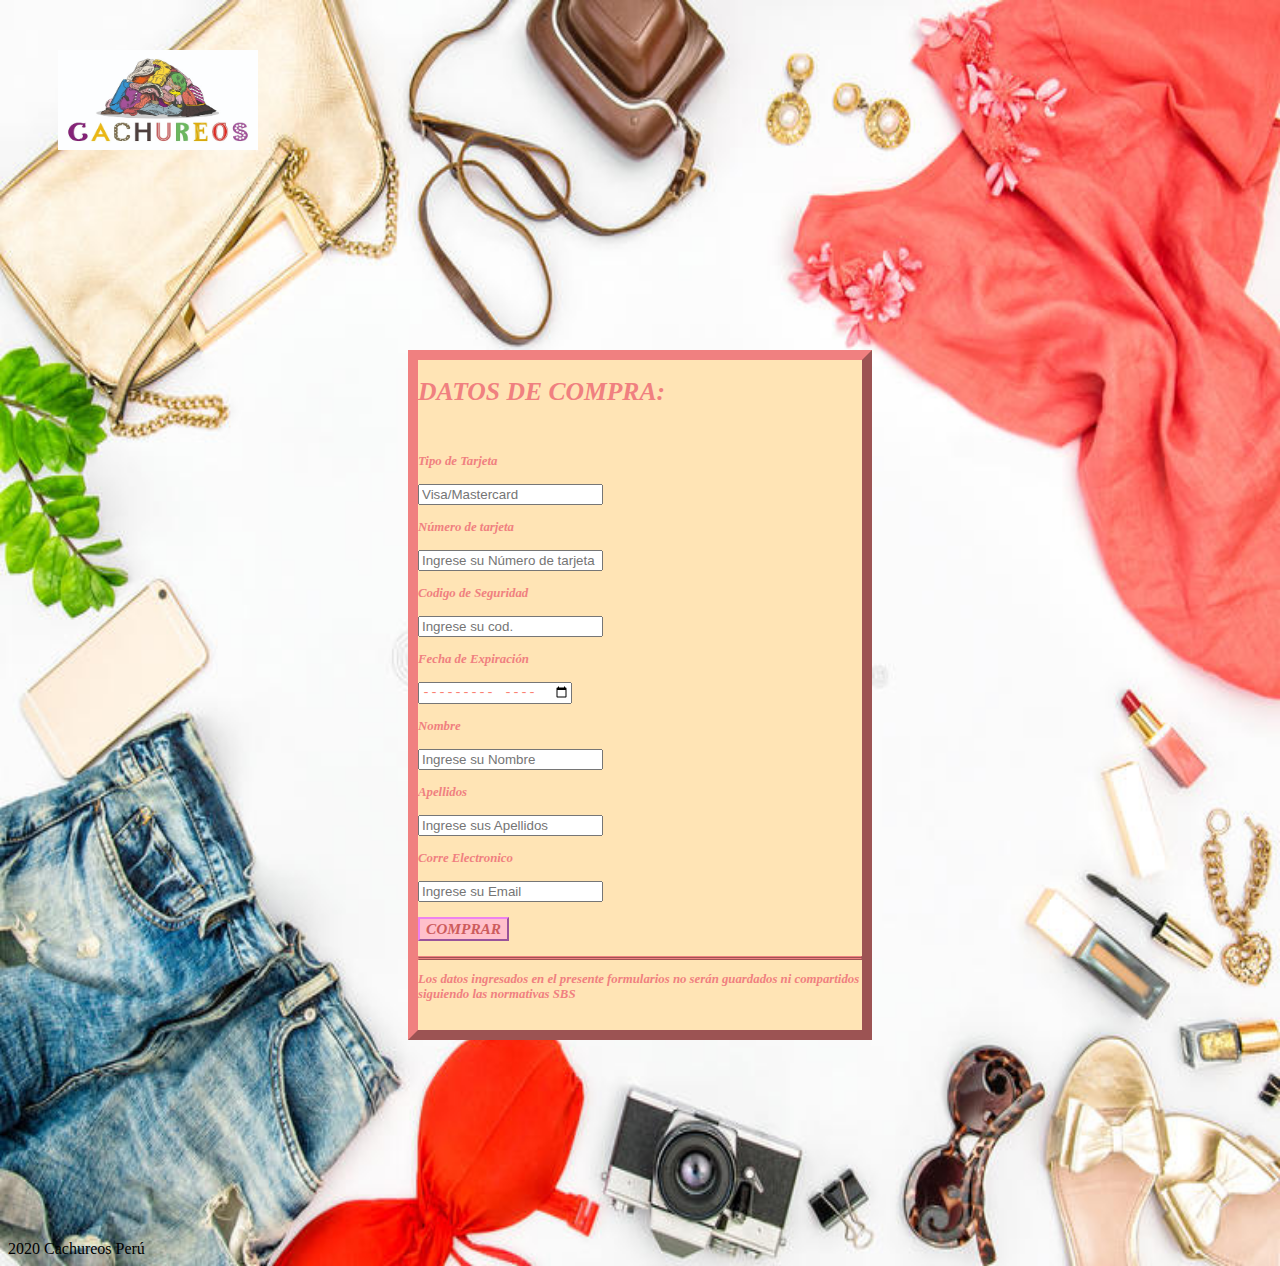
<file: src/index.html>
<!DOCTYPE html>
<html>
  <head>
    <meta charset="utf-8">
    <!--<meta name="viewport"content="width=device-width"> -->
    <title>CACHUREOS ROPA ONLINE</title>
    <!-- comentario linkea html con css -->
    <link rel="stylesheet" href="style.css" type="text/css" />

  </head>

  <body>

    <header id="Encabezado">
    </header>
    <main>
    <div class="container">

     <h1>DATOS DE COMPRA:</h1><br><br>
     <label class="subtitulo" id="Tipo de tarjeta">Tipo de Tarjeta</label><br><br>
     <input type="text" name="Tipo de tarjeta" class="casilla" id="Tipo de tarjeta1" placeholder="Visa/Mastercard"><br><br>
     <label class="subtitulo" id="Numero de tarjeta">Número de tarjeta</label><br><br>
     <input type="text" name="número de tarjeta" class="casilla" id="Numero" placeholder="Ingrese su Número de tarjeta" maxlength="16"><br><br>
     <label class="subtitulo" id="Codigo de seguridad">Codigo de Seguridad</label><br><br>
     <input type="text" name="Cod. Seguridad" class="casilla" id="Codigo de Seguridad1" placeholder="Ingrese su cod."><br><br>
     <label class="subtitulo" id="Fecha de Expiracion">Fecha de Expiración</label><br><br>
     <input type="month" id="Fecha de Expiracion1" class="casilla" name="Fecha de Expiración"><br><br>
     <label class="subtitulo" id="Nombre">Nombre</label><br><br>
     <input type="text" name="Nombre" class="casilla" id="Nombre1" placeholder="Ingrese su Nombre"><br><br>
     <label class="subtitulo" id="Apellidos">Apellidos</label><br><br>
     <input type="text" name="Apellidos" class="casilla" id="Apellidos1" placeholder="Ingrese sus Apellidos"><br><br>
     <label class="subtitulo" id="Email">Corre Electronico</label><br><br>
     <input type="text" name="Email" class="casilla" id="Email1" placeholder="Ingrese su Email"><br><br>
     <button type="button" id="getData" class="boton" >COMPRAR</button><br><br>
     <div id="mostrar" class="mostrar"></div>
     <div id="enmascarado" class="mostrar"></div>

     <p>Los  datos  ingresados en el presente formularios no serán guardados ni compartidos siguiendo las normativas SBS</p><br>
   </div>

   <footer>2020 Cachureos Perú</footer>

    <!-- lleva info del html al js -->
    <script src="index.js" type="module"></script>

    </main>
  </body>

</html>
</file>
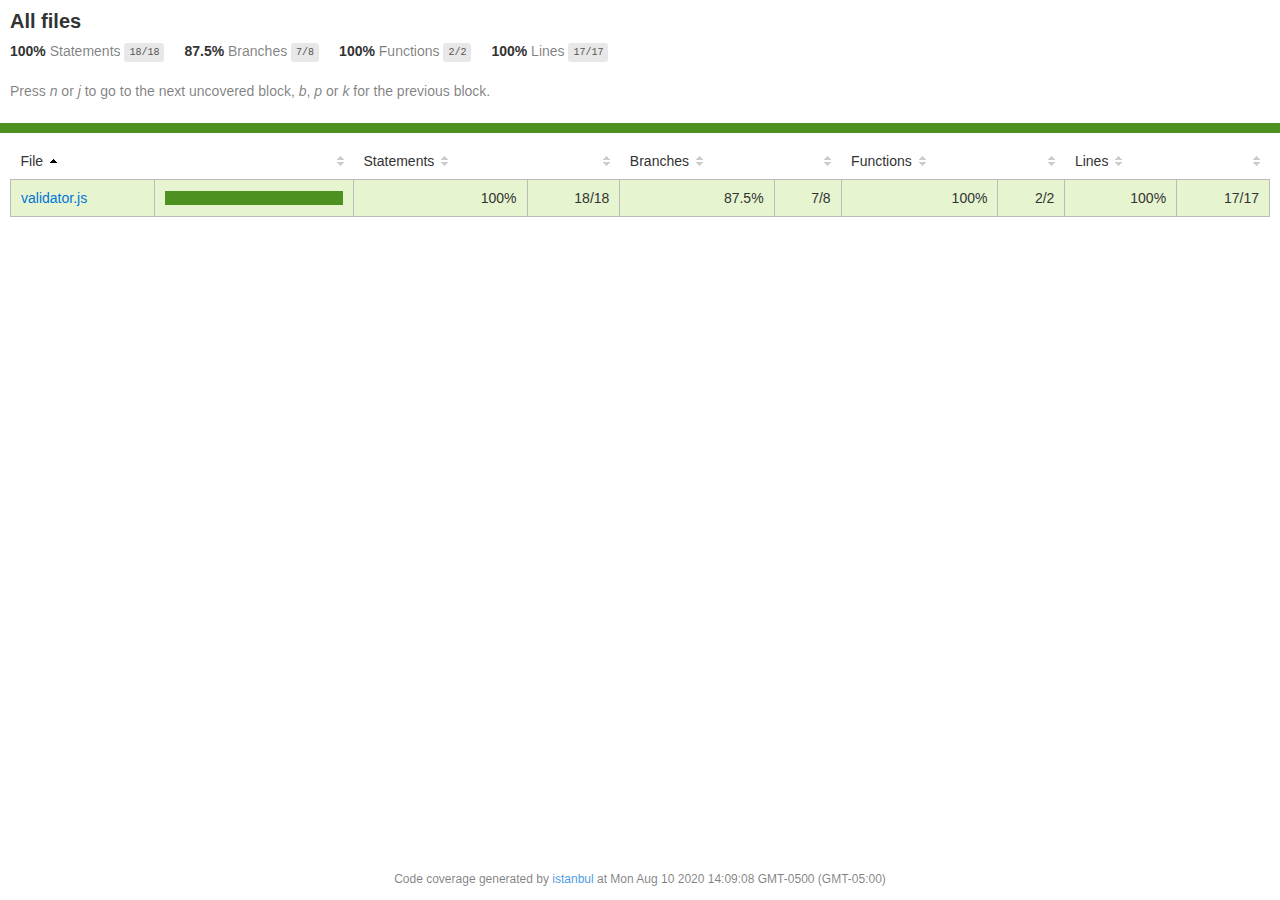
<file: coverage/lcov-report/index.html>
<!doctype html>
<html lang="en">

<head>
    <title>Code coverage report for All files</title>
    <meta charset="utf-8" />
    <link rel="stylesheet" href="prettify.css" />
    <link rel="stylesheet" href="base.css" />
    <meta name="viewport" content="width=device-width, initial-scale=1">
    <style type='text/css'>
        .coverage-summary .sorter {
            background-image: url(sort-arrow-sprite.png);
        }
    </style>
</head>
    
<body>
<div class='wrapper'>
    <div class='pad1'>
        <h1>All files</h1>
        <div class='clearfix'>
            
            <div class='fl pad1y space-right2'>
                <span class="strong">100% </span>
                <span class="quiet">Statements</span>
                <span class='fraction'>18/18</span>
            </div>
        
            
            <div class='fl pad1y space-right2'>
                <span class="strong">87.5% </span>
                <span class="quiet">Branches</span>
                <span class='fraction'>7/8</span>
            </div>
        
            
            <div class='fl pad1y space-right2'>
                <span class="strong">100% </span>
                <span class="quiet">Functions</span>
                <span class='fraction'>2/2</span>
            </div>
        
            
            <div class='fl pad1y space-right2'>
                <span class="strong">100% </span>
                <span class="quiet">Lines</span>
                <span class='fraction'>17/17</span>
            </div>
        
            
        </div>
        <p class="quiet">
            Press <em>n</em> or <em>j</em> to go to the next uncovered block, <em>b</em>, <em>p</em> or <em>k</em> for the previous block.
        </p>
    </div>
    <div class='status-line high'></div>
    <div class="pad1">
<table class="coverage-summary">
<thead>
<tr>
   <th data-col="file" data-fmt="html" data-html="true" class="file">File</th>
   <th data-col="pic" data-type="number" data-fmt="html" data-html="true" class="pic"></th>
   <th data-col="statements" data-type="number" data-fmt="pct" class="pct">Statements</th>
   <th data-col="statements_raw" data-type="number" data-fmt="html" class="abs"></th>
   <th data-col="branches" data-type="number" data-fmt="pct" class="pct">Branches</th>
   <th data-col="branches_raw" data-type="number" data-fmt="html" class="abs"></th>
   <th data-col="functions" data-type="number" data-fmt="pct" class="pct">Functions</th>
   <th data-col="functions_raw" data-type="number" data-fmt="html" class="abs"></th>
   <th data-col="lines" data-type="number" data-fmt="pct" class="pct">Lines</th>
   <th data-col="lines_raw" data-type="number" data-fmt="html" class="abs"></th>
</tr>
</thead>
<tbody><tr>
	<td class="file high" data-value="validator.js"><a href="validator.js.html">validator.js</a></td>
	<td data-value="100" class="pic high">
	<div class="chart"><div class="cover-fill cover-full" style="width: 100%"></div><div class="cover-empty" style="width: 0%"></div></div>
	</td>
	<td data-value="100" class="pct high">100%</td>
	<td data-value="18" class="abs high">18/18</td>
	<td data-value="87.5" class="pct high">87.5%</td>
	<td data-value="8" class="abs high">7/8</td>
	<td data-value="100" class="pct high">100%</td>
	<td data-value="2" class="abs high">2/2</td>
	<td data-value="100" class="pct high">100%</td>
	<td data-value="17" class="abs high">17/17</td>
	</tr>

</tbody>
</table>
</div>
                <div class='push'></div><!-- for sticky footer -->
            </div><!-- /wrapper -->
            <div class='footer quiet pad2 space-top1 center small'>
                Code coverage generated by
                <a href="https://istanbul.js.org/" target="_blank">istanbul</a>
                at Mon Aug 10 2020 14:09:08 GMT-0500 (GMT-05:00)
            </div>
        </div>
        <script src="prettify.js"></script>
        <script>
            window.onload = function () {
                prettyPrint();
            };
        </script>
        <script src="sorter.js"></script>
        <script src="block-navigation.js"></script>
    </body>
</html>
</file>
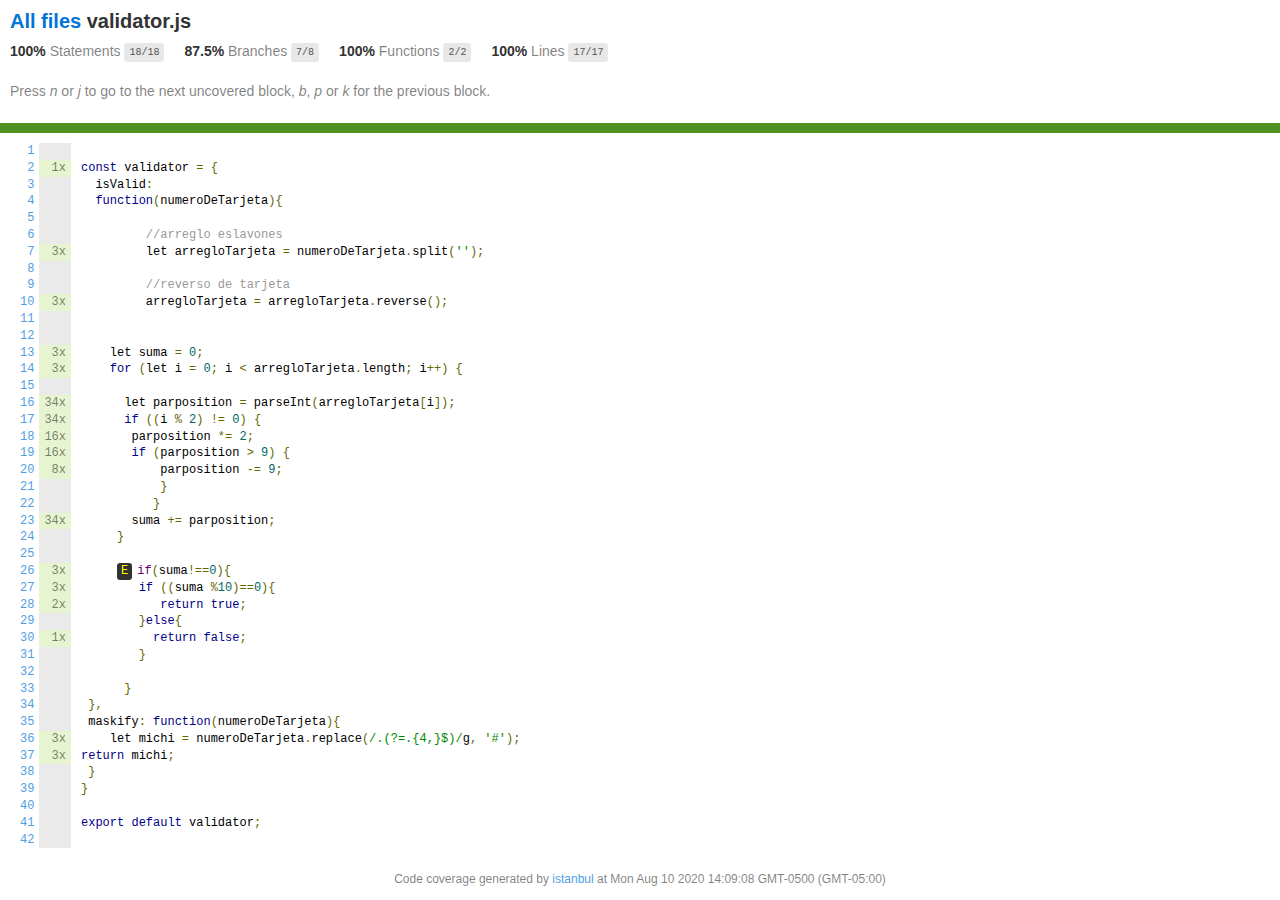
<file: coverage/lcov-report/validator.js.html>
<!doctype html>
<html lang="en">

<head>
    <title>Code coverage report for validator.js</title>
    <meta charset="utf-8" />
    <link rel="stylesheet" href="prettify.css" />
    <link rel="stylesheet" href="base.css" />
    <meta name="viewport" content="width=device-width, initial-scale=1">
    <style type='text/css'>
        .coverage-summary .sorter {
            background-image: url(sort-arrow-sprite.png);
        }
    </style>
</head>
    
<body>
<div class='wrapper'>
    <div class='pad1'>
        <h1><a href="index.html">All files</a> validator.js</h1>
        <div class='clearfix'>
            
            <div class='fl pad1y space-right2'>
                <span class="strong">100% </span>
                <span class="quiet">Statements</span>
                <span class='fraction'>18/18</span>
            </div>
        
            
            <div class='fl pad1y space-right2'>
                <span class="strong">87.5% </span>
                <span class="quiet">Branches</span>
                <span class='fraction'>7/8</span>
            </div>
        
            
            <div class='fl pad1y space-right2'>
                <span class="strong">100% </span>
                <span class="quiet">Functions</span>
                <span class='fraction'>2/2</span>
            </div>
        
            
            <div class='fl pad1y space-right2'>
                <span class="strong">100% </span>
                <span class="quiet">Lines</span>
                <span class='fraction'>17/17</span>
            </div>
        
            
        </div>
        <p class="quiet">
            Press <em>n</em> or <em>j</em> to go to the next uncovered block, <em>b</em>, <em>p</em> or <em>k</em> for the previous block.
        </p>
    </div>
    <div class='status-line high'></div>
    <pre><table class="coverage">
<tr><td class="line-count quiet"><a name='L1'></a><a href='#L1'>1</a>
<a name='L2'></a><a href='#L2'>2</a>
<a name='L3'></a><a href='#L3'>3</a>
<a name='L4'></a><a href='#L4'>4</a>
<a name='L5'></a><a href='#L5'>5</a>
<a name='L6'></a><a href='#L6'>6</a>
<a name='L7'></a><a href='#L7'>7</a>
<a name='L8'></a><a href='#L8'>8</a>
<a name='L9'></a><a href='#L9'>9</a>
<a name='L10'></a><a href='#L10'>10</a>
<a name='L11'></a><a href='#L11'>11</a>
<a name='L12'></a><a href='#L12'>12</a>
<a name='L13'></a><a href='#L13'>13</a>
<a name='L14'></a><a href='#L14'>14</a>
<a name='L15'></a><a href='#L15'>15</a>
<a name='L16'></a><a href='#L16'>16</a>
<a name='L17'></a><a href='#L17'>17</a>
<a name='L18'></a><a href='#L18'>18</a>
<a name='L19'></a><a href='#L19'>19</a>
<a name='L20'></a><a href='#L20'>20</a>
<a name='L21'></a><a href='#L21'>21</a>
<a name='L22'></a><a href='#L22'>22</a>
<a name='L23'></a><a href='#L23'>23</a>
<a name='L24'></a><a href='#L24'>24</a>
<a name='L25'></a><a href='#L25'>25</a>
<a name='L26'></a><a href='#L26'>26</a>
<a name='L27'></a><a href='#L27'>27</a>
<a name='L28'></a><a href='#L28'>28</a>
<a name='L29'></a><a href='#L29'>29</a>
<a name='L30'></a><a href='#L30'>30</a>
<a name='L31'></a><a href='#L31'>31</a>
<a name='L32'></a><a href='#L32'>32</a>
<a name='L33'></a><a href='#L33'>33</a>
<a name='L34'></a><a href='#L34'>34</a>
<a name='L35'></a><a href='#L35'>35</a>
<a name='L36'></a><a href='#L36'>36</a>
<a name='L37'></a><a href='#L37'>37</a>
<a name='L38'></a><a href='#L38'>38</a>
<a name='L39'></a><a href='#L39'>39</a>
<a name='L40'></a><a href='#L40'>40</a>
<a name='L41'></a><a href='#L41'>41</a>
<a name='L42'></a><a href='#L42'>42</a></td><td class="line-coverage quiet"><span class="cline-any cline-neutral">&nbsp;</span>
<span class="cline-any cline-yes">1x</span>
<span class="cline-any cline-neutral">&nbsp;</span>
<span class="cline-any cline-neutral">&nbsp;</span>
<span class="cline-any cline-neutral">&nbsp;</span>
<span class="cline-any cline-neutral">&nbsp;</span>
<span class="cline-any cline-yes">3x</span>
<span class="cline-any cline-neutral">&nbsp;</span>
<span class="cline-any cline-neutral">&nbsp;</span>
<span class="cline-any cline-yes">3x</span>
<span class="cline-any cline-neutral">&nbsp;</span>
<span class="cline-any cline-neutral">&nbsp;</span>
<span class="cline-any cline-yes">3x</span>
<span class="cline-any cline-yes">3x</span>
<span class="cline-any cline-neutral">&nbsp;</span>
<span class="cline-any cline-yes">34x</span>
<span class="cline-any cline-yes">34x</span>
<span class="cline-any cline-yes">16x</span>
<span class="cline-any cline-yes">16x</span>
<span class="cline-any cline-yes">8x</span>
<span class="cline-any cline-neutral">&nbsp;</span>
<span class="cline-any cline-neutral">&nbsp;</span>
<span class="cline-any cline-yes">34x</span>
<span class="cline-any cline-neutral">&nbsp;</span>
<span class="cline-any cline-neutral">&nbsp;</span>
<span class="cline-any cline-yes">3x</span>
<span class="cline-any cline-yes">3x</span>
<span class="cline-any cline-yes">2x</span>
<span class="cline-any cline-neutral">&nbsp;</span>
<span class="cline-any cline-yes">1x</span>
<span class="cline-any cline-neutral">&nbsp;</span>
<span class="cline-any cline-neutral">&nbsp;</span>
<span class="cline-any cline-neutral">&nbsp;</span>
<span class="cline-any cline-neutral">&nbsp;</span>
<span class="cline-any cline-neutral">&nbsp;</span>
<span class="cline-any cline-yes">3x</span>
<span class="cline-any cline-yes">3x</span>
<span class="cline-any cline-neutral">&nbsp;</span>
<span class="cline-any cline-neutral">&nbsp;</span>
<span class="cline-any cline-neutral">&nbsp;</span>
<span class="cline-any cline-neutral">&nbsp;</span>
<span class="cline-any cline-neutral">&nbsp;</span></td><td class="text"><pre class="prettyprint lang-js">&nbsp;
const validator = {
  isValid:
  function(numeroDeTarjeta){
&nbsp;
         //arreglo eslavones
         let arregloTarjeta = numeroDeTarjeta.split('');
&nbsp;
         //reverso de tarjeta
         arregloTarjeta = arregloTarjeta.reverse();
&nbsp;
&nbsp;
    let suma = 0;
    for (let i = 0; i &lt; arregloTarjeta.length; i++) {
&nbsp;
      let parposition = parseInt(arregloTarjeta[i]);
      if ((i % 2) != 0) {
       parposition *= 2;
       if (parposition &gt; 9) {
           parposition -= 9;
           }
          }
       suma += parposition;
     }
&nbsp;
     <span class="missing-if-branch" title="else path not taken" >E</span>if(suma!==0){
        if ((suma %10)==0){
           return true;
        }else{
          return false;
        }
    
      }
 },
 maskify: function(numeroDeTarjeta){
    let michi = numeroDeTarjeta.replace(/.(?=.{4,}$)/g, '#');
return michi;
 }
}
&nbsp;
export default validator;
&nbsp;</pre></td></tr></table></pre>

                <div class='push'></div><!-- for sticky footer -->
            </div><!-- /wrapper -->
            <div class='footer quiet pad2 space-top1 center small'>
                Code coverage generated by
                <a href="https://istanbul.js.org/" target="_blank">istanbul</a>
                at Mon Aug 10 2020 14:09:08 GMT-0500 (GMT-05:00)
            </div>
        </div>
        <script src="prettify.js"></script>
        <script>
            window.onload = function () {
                prettyPrint();
            };
        </script>
        <script src="sorter.js"></script>
        <script src="block-navigation.js"></script>
    </body>
</html>
</file>
<file: src/style.css>
#Encabezado{
		margin: 50px;
		height: 100px;
		width: 200px;
    background: url("logochico.jpg") round;
		border-color: moccasin;

    }

body{
    background-image: url("fondovintage.jpg");
		background-size: 100% 100%;
		background-repeat: no-repeat;
		background-position: 50% 0;

			}
 .container{
 color: lightcoral;
 background-color: moccasin;
 margin-left: 400px;
 margin-right: 400px;
 margin-top: 200px;
 margin-bottom: 200px;
 border: 10px outset lightcoral;
 font: oblique bold 80% cursive;

}
.casilla{
	border color: coral;
	color: salmon;

}

.boton{
background-color: pink;
border-color: violet;
font-size: 25px;
font: oblique bold 120% cursive;
color: indianred;

}
.mostrar{
	color: #fe7678;
	font-size: 30px;
	background-color: #ffe162;
	border: 1px outset lightcoral;

}
</file>
<file: coverage/lcov-report/prettify.css>
.pln{color:#000}@media screen{.str{color:#080}.kwd{color:#008}.com{color:#800}.typ{color:#606}.lit{color:#066}.pun,.opn,.clo{color:#660}.tag{color:#008}.atn{color:#606}.atv{color:#080}.dec,.var{color:#606}.fun{color:red}}@media print,projection{.str{color:#060}.kwd{color:#006;font-weight:bold}.com{color:#600;font-style:italic}.typ{color:#404;font-weight:bold}.lit{color:#044}.pun,.opn,.clo{color:#440}.tag{color:#006;font-weight:bold}.atn{color:#404}.atv{color:#060}}pre.prettyprint{padding:2px;border:1px solid #888}ol.linenums{margin-top:0;margin-bottom:0}li.L0,li.L1,li.L2,li.L3,li.L5,li.L6,li.L7,li.L8{list-style-type:none}li.L1,li.L3,li.L5,li.L7,li.L9{background:#eee}
</file>
<file: coverage/lcov-report/base.css>
body, html {
  margin:0; padding: 0;
  height: 100%;
}
body {
    font-family: Helvetica Neue, Helvetica, Arial;
    font-size: 14px;
    color:#333;
}
.small { font-size: 12px; }
*, *:after, *:before {
  -webkit-box-sizing:border-box;
     -moz-box-sizing:border-box;
          box-sizing:border-box;
  }
h1 { font-size: 20px; margin: 0;}
h2 { font-size: 14px; }
pre {
    font: 12px/1.4 Consolas, "Liberation Mono", Menlo, Courier, monospace;
    margin: 0;
    padding: 0;
    -moz-tab-size: 2;
    -o-tab-size:  2;
    tab-size: 2;
}
a { color:#0074D9; text-decoration:none; }
a:hover { text-decoration:underline; }
.strong { font-weight: bold; }
.space-top1 { padding: 10px 0 0 0; }
.pad2y { padding: 20px 0; }
.pad1y { padding: 10px 0; }
.pad2x { padding: 0 20px; }
.pad2 { padding: 20px; }
.pad1 { padding: 10px; }
.space-left2 { padding-left:55px; }
.space-right2 { padding-right:20px; }
.center { text-align:center; }
.clearfix { display:block; }
.clearfix:after {
  content:'';
  display:block;
  height:0;
  clear:both;
  visibility:hidden;
  }
.fl { float: left; }
@media only screen and (max-width:640px) {
  .col3 { width:100%; max-width:100%; }
  .hide-mobile { display:none!important; }
}

.quiet {
  color: #7f7f7f;
  color: rgba(0,0,0,0.5);
}
.quiet a { opacity: 0.7; }

.fraction {
  font-family: Consolas, 'Liberation Mono', Menlo, Courier, monospace;
  font-size: 10px;
  color: #555;
  background: #E8E8E8;
  padding: 4px 5px;
  border-radius: 3px;
  vertical-align: middle;
}

div.path a:link, div.path a:visited { color: #333; }
table.coverage {
  border-collapse: collapse;
  margin: 10px 0 0 0;
  padding: 0;
}

table.coverage td {
  margin: 0;
  padding: 0;
  vertical-align: top;
}
table.coverage td.line-count {
    text-align: right;
    padding: 0 5px 0 20px;
}
table.coverage td.line-coverage {
    text-align: right;
    padding-right: 10px;
    min-width:20px;
}

table.coverage td span.cline-any {
    display: inline-block;
    padding: 0 5px;
    width: 100%;
}
.missing-if-branch {
    display: inline-block;
    margin-right: 5px;
    border-radius: 3px;
    position: relative;
    padding: 0 4px;
    background: #333;
    color: yellow;
}

.skip-if-branch {
    display: none;
    margin-right: 10px;
    position: relative;
    padding: 0 4px;
    background: #ccc;
    color: white;
}
.missing-if-branch .typ, .skip-if-branch .typ {
    color: inherit !important;
}
.coverage-summary {
  border-collapse: collapse;
  width: 100%;
}
.coverage-summary tr { border-bottom: 1px solid #bbb; }
.keyline-all { border: 1px solid #ddd; }
.coverage-summary td, .coverage-summary th { padding: 10px; }
.coverage-summary tbody { border: 1px solid #bbb; }
.coverage-summary td { border-right: 1px solid #bbb; }
.coverage-summary td:last-child { border-right: none; }
.coverage-summary th {
  text-align: left;
  font-weight: normal;
  white-space: nowrap;
}
.coverage-summary th.file { border-right: none !important; }
.coverage-summary th.pct { }
.coverage-summary th.pic,
.coverage-summary th.abs,
.coverage-summary td.pct,
.coverage-summary td.abs { text-align: right; }
.coverage-summary td.file { white-space: nowrap;  }
.coverage-summary td.pic { min-width: 120px !important;  }
.coverage-summary tfoot td { }

.coverage-summary .sorter {
    height: 10px;
    width: 7px;
    display: inline-block;
    margin-left: 0.5em;
    background: url(sort-arrow-sprite.png) no-repeat scroll 0 0 transparent;
}
.coverage-summary .sorted .sorter {
    background-position: 0 -20px;
}
.coverage-summary .sorted-desc .sorter {
    background-position: 0 -10px;
}
.status-line {  height: 10px; }
/* yellow */
.cbranch-no { background: yellow !important; color: #111; }
/* dark red */
.red.solid, .status-line.low, .low .cover-fill { background:#C21F39 }
.low .chart { border:1px solid #C21F39 }
.highlighted,
.highlighted .cstat-no, .highlighted .fstat-no, .highlighted .cbranch-no{
  background: #C21F39 !important;
}
/* medium red */
.cstat-no, .fstat-no, .cbranch-no, .cbranch-no { background:#F6C6CE }
/* light red */
.low, .cline-no { background:#FCE1E5 }
/* light green */
.high, .cline-yes { background:rgb(230,245,208) }
/* medium green */
.cstat-yes { background:rgb(161,215,106) }
/* dark green */
.status-line.high, .high .cover-fill { background:rgb(77,146,33) }
.high .chart { border:1px solid rgb(77,146,33) }
/* dark yellow (gold) */
.status-line.medium, .medium .cover-fill { background: #f9cd0b; }
.medium .chart { border:1px solid #f9cd0b; }
/* light yellow */
.medium { background: #fff4c2; }

.cstat-skip { background: #ddd; color: #111; }
.fstat-skip { background: #ddd; color: #111 !important; }
.cbranch-skip { background: #ddd !important; color: #111; }

span.cline-neutral { background: #eaeaea; }

.coverage-summary td.empty {
    opacity: .5;
    padding-top: 4px;
    padding-bottom: 4px;
    line-height: 1;
    color: #888;
}

.cover-fill, .cover-empty {
  display:inline-block;
  height: 12px;
}
.chart {
  line-height: 0;
}
.cover-empty {
    background: white;
}
.cover-full {
    border-right: none !important;
}
pre.prettyprint {
    border: none !important;
    padding: 0 !important;
    margin: 0 !important;
}
.com { color: #999 !important; }
.ignore-none { color: #999; font-weight: normal; }

.wrapper {
  min-height: 100%;
  height: auto !important;
  height: 100%;
  margin: 0 auto -48px;
}
.footer, .push {
  height: 48px;
}
</file>
